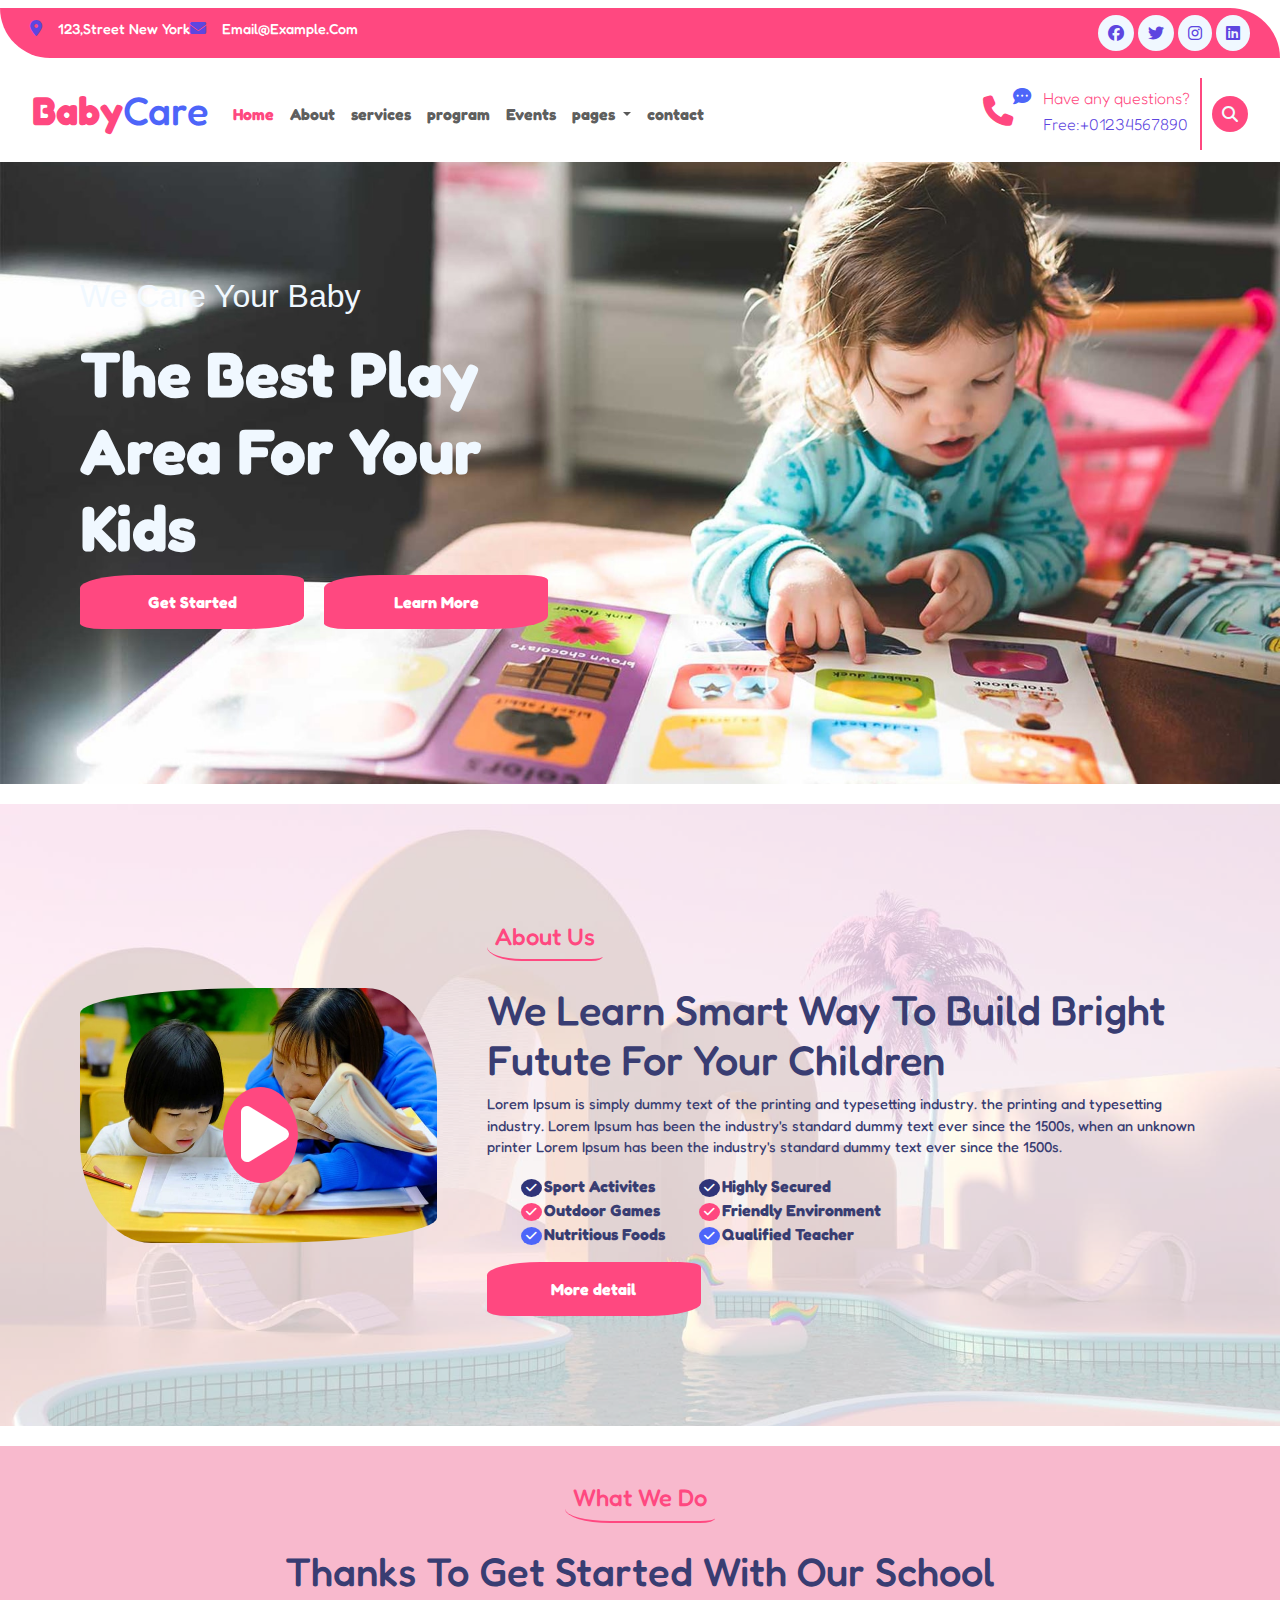
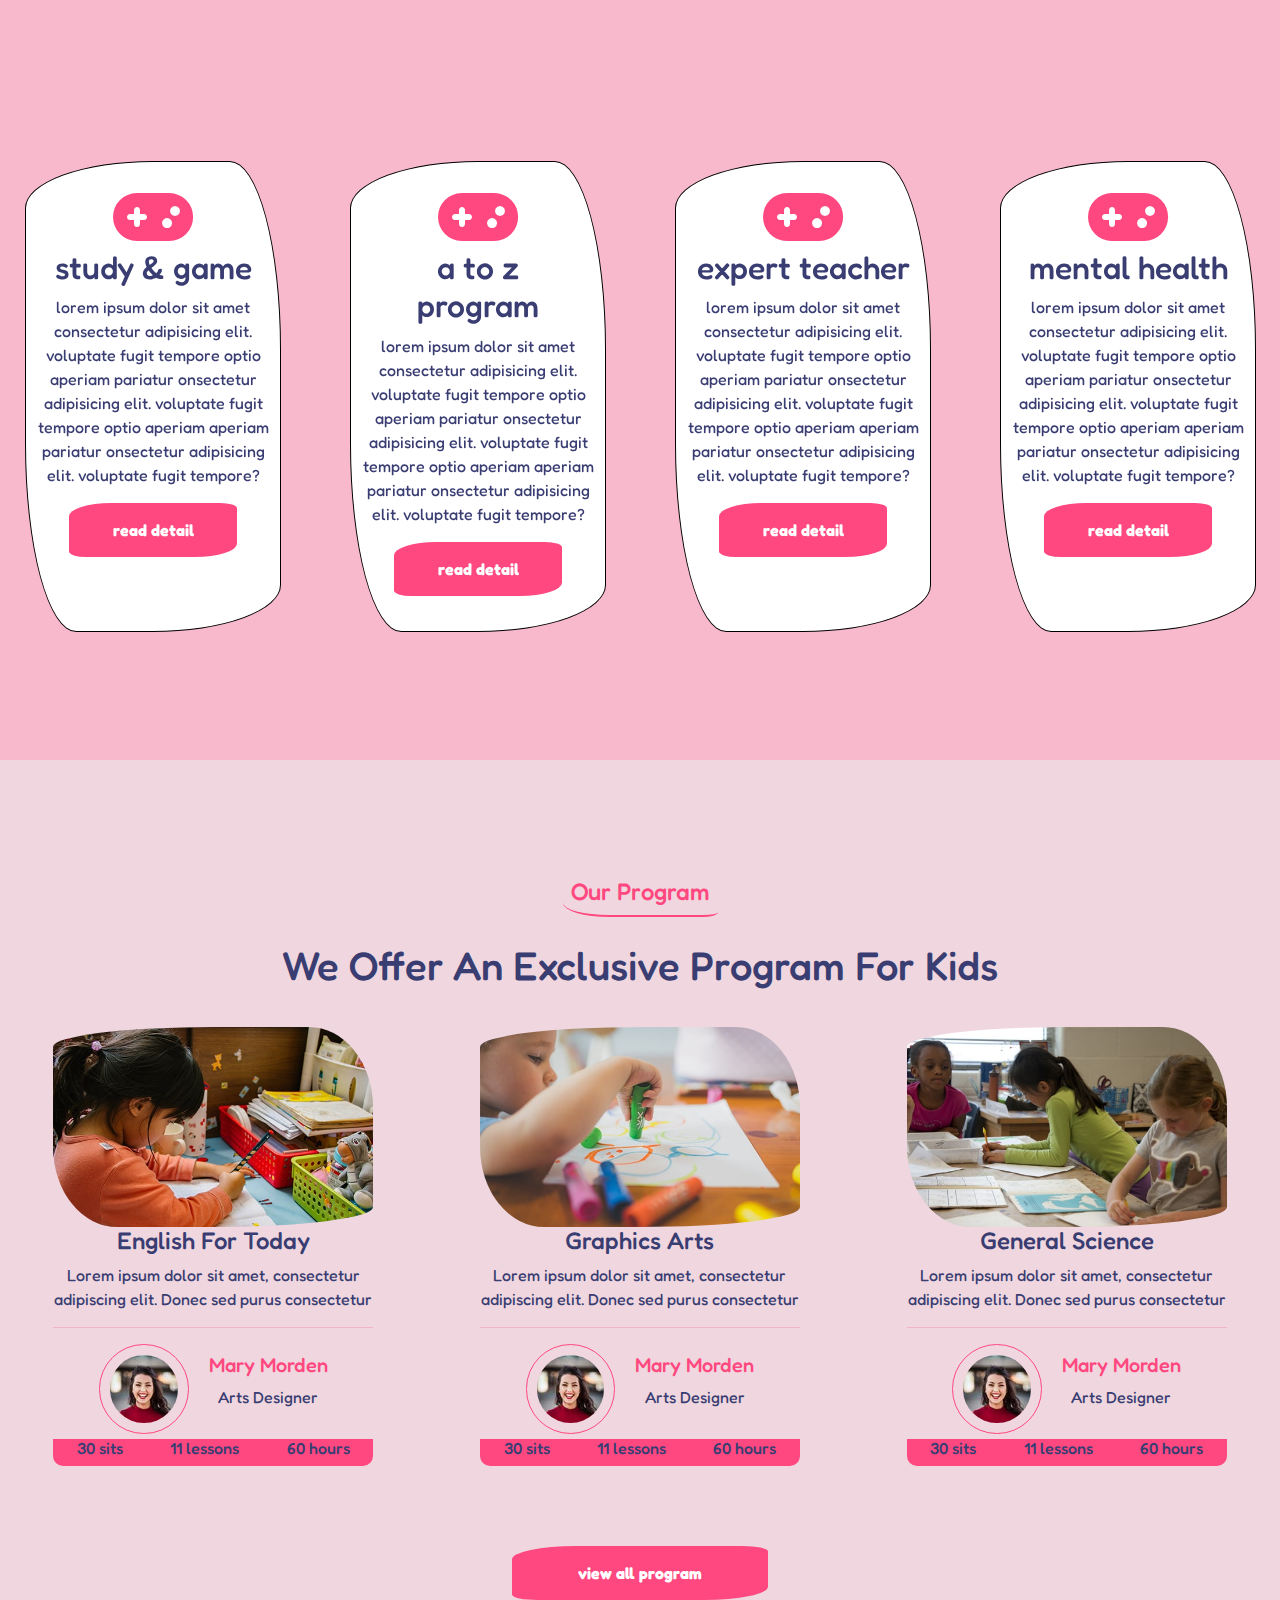
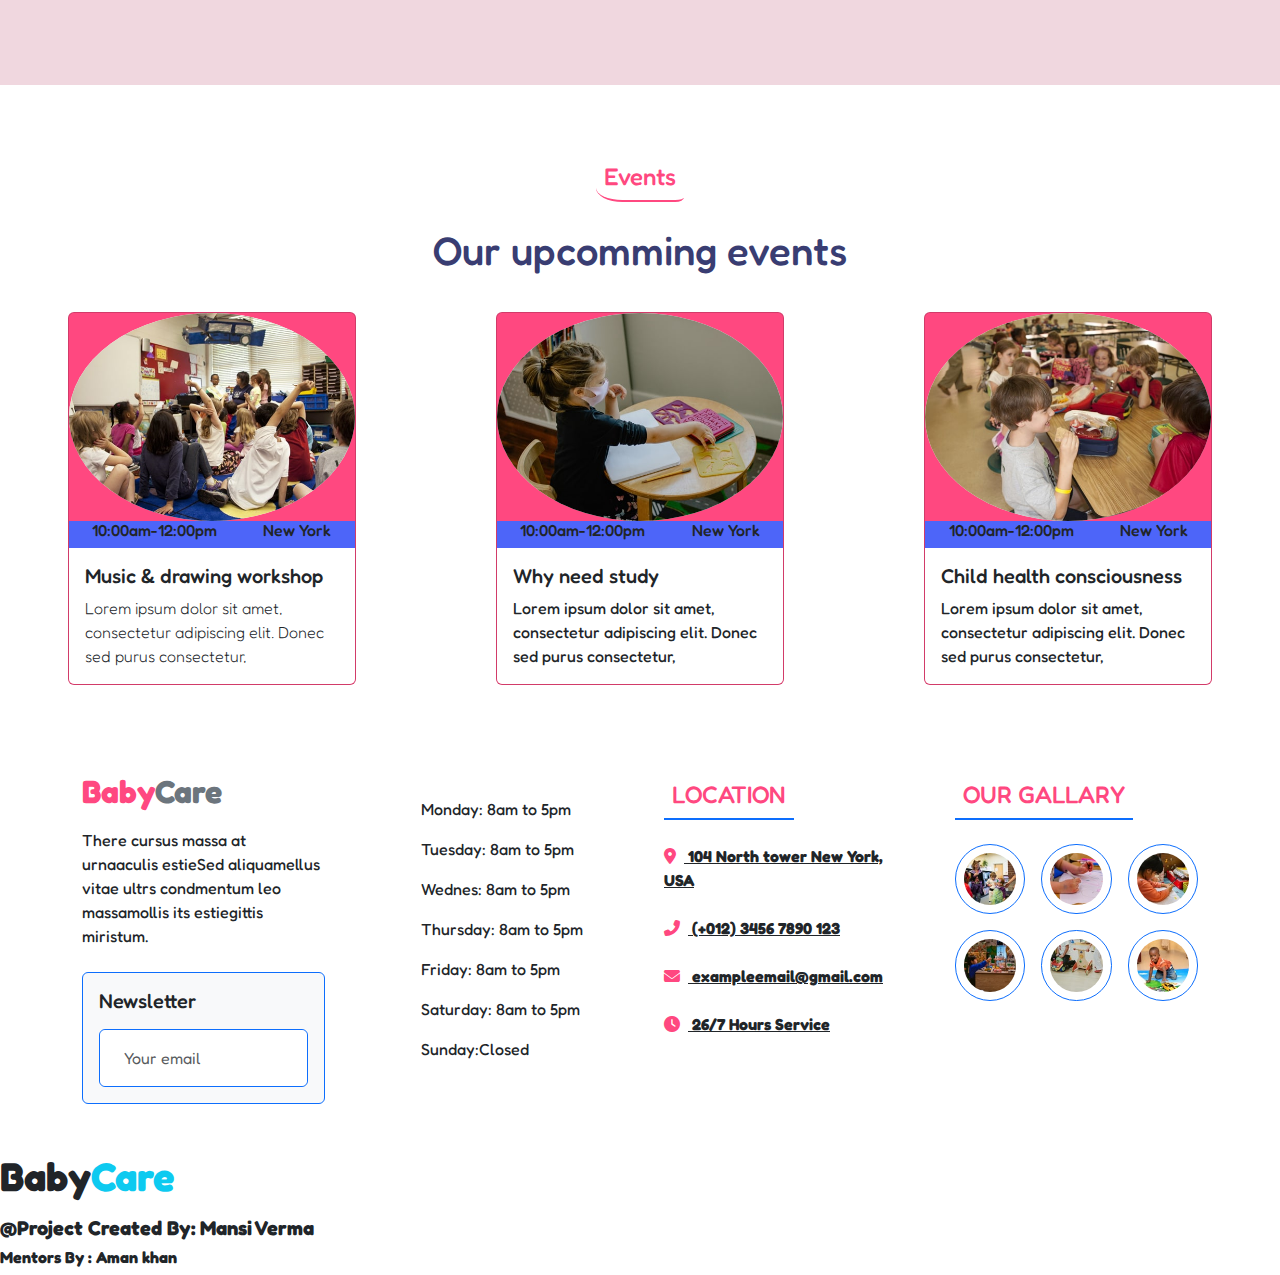
<file: index.html>
<!doctype html>
<html lang="en">

<head>
  <meta charset="utf-8">
  <meta name="viewport" content="width=device-width, initial-scale=1">
  <title>Bootstrap demo</title>
  <link rel="stylesheet" href="css/style.css">
  <link href="https://cdn.jsdelivr.net/npm/bootstrap@5.3.3/dist/css/bootstrap.min.css" rel="stylesheet"
    integrity="sha384-QWTKZyjpPEjISv5WaRU9OFeRpok6YctnYmDr5pNlyT2bRjXh0JMhjY6hW+ALEwIH" crossorigin="anonymous">
  <link rel="stylesheet" href="https://cdnjs.cloudflare.com/ajax/libs/font-awesome/6.7.2/css/all.min.css"
    integrity="sha512-Evv84Mr4kqVGRNSgIGL/F/aIDqQb7xQ2vcrdIwxfjThSH8CSR7PBEakCr51Ck+w+/U6swU2Im1vVX0SVk9ABhg=="
    crossorigin="anonymous" referrerpolicy="no-referrer" />
</head>

<body>

  <!-- ======= header start ======= -->
  <section class="header">
    <nav class="navbar">
      <div class="main-contain control d-flex">
        <div class="top-nav d-flex ">
          <div class="topnav d-flex">
            <i class="fa-solid fa-location-dot"></i>
            <h4 class="ms-3">123,street New York</h4>

          </div>
          <div class="topnav">
            <i class="fa-solid fa-envelope "></i>
            <h4 class="ms-3">email@example.com</h4>
          </div>
        </div>
        <div class="icons">
          <i class="fa-brands fa-facebook i"></i>
          <i class="fa-brands fa-twitter i"></i>
          <i class="fa-brands fa-instagram i"></i>
          <i class="fa-brands fa-linkedin i"></i>
        </div>
      </div>
    </nav>
    <nav class="navbar navbar-expand-lg mx-3 my-2 p-1">
      <div class="container-fluid">
        <a class="navbar-brand" href="#">
          <h1 style="color:#4d65f9;"><span style="color: #ff4880;">Baby</span>Care</h1>
        </a>
        <button class="navbar-toggler" type="button" data-bs-toggle="collapse" data-bs-target="#navbarNavDropdown"
          aria-controls="navbarNavDropdown" aria-expanded="false" aria-label="Toggle navigation">
          <span class="navbar-toggler-icon"></span>
        </button>
        <div class="collapse navbar-collapse" id="navbarNavDropdown">
          <ul class="navbar-nav">
            <li class="nav-item">
              <a class="nav-link active" aria-current="page" href="#" style="color:#ff4880 ;"><b></b>Home</b></a>
            </li>
            <li class="nav-item">
              <a class="nav-link" href="#">About</a>
            </li>
            <li class="nav-item">
              <a class="nav-link" href="#">services</a>
            </li>
            <li class="nav-item">
              <a class="nav-link" href="#">program</a>
            </li>
            <li class="nav-item">
              <a class="nav-link" href="#">Events</a>
            </li>
            <li class="nav-item dropdown">
              <a class="nav-link dropdown-toggle" href="#" role="button" data-bs-toggle="dropdown"
                aria-expanded="false">
                pages
              </a>
              <ul class="dropdown-menu">
                <li><a class="dropdown-item" href="#">Our Blog</a></li>
                <li><a class="dropdown-item" href="#">Our Team</a></li>
                <li><a class="dropdown-item" href="#">Testimonial</a></li>
                <li><a class="dropdown-item" href="#">404 Pages</a></li>
              </ul>
            <li class="nav-item">
              <a class="nav-link" href="#">contact</a>
            </li>
          </ul>
        </div>
        <div class="end">
          <div class="icon-call">
            <i class="fa-solid fa-phone " style="color: #ff4880;"></i>
            <i class="fa-solid fa-comment-dots" style="color: #4d65f9;"></i>
          </div>
          <div class="text">
            <p>Have any questions?</p>
            <p style="color:rgb(93, 70, 224);">Free:+01234567890</p>
          </div>
        </div>
        <i class="fa-solid fa-magnifying-glass" style="color: azure;background-color:#ff4880;"></i>




      </div>
    </nav>
  </section>
  <!-- ======= header end ======= -->

  <!-- ======= home start======= -->
  <section class="hero-section" id="homes">
    <div class="contentt">
      <div class="para">
        <p class="we-care">We Care Your Baby</p>
      </div>
      <div class="heading">
        <h2 class="main-heading"><b>The Best Play
            Area
            For Your
            Kids</b></h2>
      </div>
      <div class="buttons d-flex">
        <button type="button" class="learn-btn">Get Started</button>
        <button type="button" class="learn-btn">Learn More</button>
      </div>
    </div>

  </section>
  <!-- ======= home end ======= -->


  <!-- ======= about start ======= -->
  <section class="second">
    <div id="about">
      <div class="bg-color"></div>
      <div class="about-img ">
        <div class="play-icon">
          <i class="fa-solid fa-play"></i>
        </div>
        <img src="img/about.jpg" alt="" class="images" style="border-radius: 50% 20% / 10% 40%;">
      </div>
      <div class="content">
        <h4 class="mb-4  d-inline-block p-2 title-border-radius" style="border-radius: 10% 30%;">About Us</h4>
        <h1 style="font-size:2.6rem;">We Learn Smart Way To Build Bright Futute For Your Children<br></h1>

        <p style="font-size:.9rem;">Lorem Ipsum is simply dummy text of the printing and typesetting industry. the
          printing and typesetting
          industry. Lorem Ipsum has been the industry's standard dummy text ever since the 1500s, when an unknown
          printer
          Lorem Ipsum has been the industry's standard dummy text ever since the 1500s.</p>
        <div class="activity d-flex">
          <ul type="none">
            <li><i class="fa-solid fa-check" style="background: #2f3479;"></i>Sport Activites</li>
            <li><i class="fa-solid fa-check" style="background: #ff4880;"></i>Outdoor Games</li>
            <li><i class="fa-solid fa-check" style="background:#4d65f9;"></i>Nutritious Foods</li>

          </ul>
          <ul type="none">

            <li><i class="fa-solid fa-check" style="background:#2f3479;"></i>Highly Secured</li>
            <li><i class="fa-solid fa-check" style="background: #ff4880;"></i>Friendly Environment</li>
            <li><i class="fa-solid fa-check" style="background: #4d65f9;"></i>Qualified Teacher</li>

          </ul>
        </div>
        <button type="button" class="learn-btn more-btn">More detail</button>
      </div>
    </div>
  </section>
  <section class="third-section">

    <div class="content text-center">
      <h4 class="mb-4  d-inline-block p-2 title-border-radius" style="border-radius: 10% 30%;">What We Do</h4>
      <h1> Thanks To Get Started With Our School</h1>
    </div>
    <div class="cards d-flex flex-wrap">
      <div class="card-1 button-four button clip-path d-flex ">
        <div class="card-hover"></div>
        <div class="game-icon">
          <i class="fa-solid fa-gamepad" style="color:#ff4880"></i>
        </div>
        <div class="icon-heading">
          <h2>Study & Game</h2>
        </div>
        <div class="card-para">
          <p>Lorem ipsum dolor sit amet consectetur adipisicing elit. Voluptate fugit tempore optio aperiam pariatur
            onsectetur adipisicing elit. Voluptate fugit tempore optio aperiam aperiam pariatur onsectetur adipisicing
            elit. Voluptate fugit tempore?</p>
        </div>
        <div class="read-btn">
          <button type="button" class="learn-btn read ">read detail</button>
        </div>
      </div>


      <!-- ======= about end ======= -->



      <!-- =======what we  start ======= -->

      <div class="card-1 button-four button clip-path d-flex">
        <div class="card-hover"></div>
        <div class="game-icon">
          <i class="fa-solid fa-gamepad" style="color:#ff4880"></i>
        </div>
        <div class="icon-heading">
          <h2>A to Z<br>program</h2>
        </div>
        <div class="card-para">
          <p>Lorem ipsum dolor sit amet consectetur adipisicing elit. Voluptate fugit tempore optio aperiam pariatur
            onsectetur adipisicing elit. Voluptate fugit tempore optio aperiam aperiam pariatur onsectetur adipisicing
            elit. Voluptate fugit tempore?</p>
        </div>
        <div class="read-btn">
          <button type="button" class="learn-btn read ">read detail</button>
        </div>
      </div>
      <div class="card-1 button-four button clip-path d-flex">
        <div class="card-hover"></div>
        <div class="game-icon">
          <i class="fa-solid fa-gamepad" style="color:#ff4880"></i>
        </div>
        <div class="icon-heading">
          <h2>Expert Teacher</h2>
        </div>
        <div class="card-para">
          <p>Lorem ipsum dolor sit amet consectetur adipisicing elit. Voluptate fugit tempore optio aperiam pariatur
            onsectetur adipisicing elit. Voluptate fugit tempore optio aperiam aperiam pariatur onsectetur adipisicing
            elit. Voluptate fugit tempore?</p>
        </div>
        <div class="read-btn">
          <button type="button" class="learn-btn read ">read detail</button>
        </div>
      </div>

      <div class="card-1 button-four button clip-path d-flex">
        <div class="card-hover"></div>
        <div class="game-icon">
          <i class="fa-solid fa-gamepad" style="color:#ff4880"></i>
        </div>
        <div class="icon-heading">
          <h2>Mental Health</h2>
        </div>
        <div class="card-para">
          <p>Lorem ipsum dolor sit amet consectetur adipisicing elit. Voluptate fugit tempore optio aperiam pariatur
            onsectetur adipisicing elit. Voluptate fugit tempore optio aperiam aperiam pariatur onsectetur adipisicing
            elit. Voluptate fugit tempore?</p>
        </div>
        <div class="read-btn">
          <button type="button" class="learn-btn read ">read detail</button>
        </div>
      </div>
    </div>
  </section>
  <!-- <section class="third">
    <div class="card-text">
      <h3>What We do</h3><br>
      <h1>Thanks to get Started <br>With our school</h1>
    </div>
      <div class="main-card">
      <div class="card-img">
        <i class="bi bi-controller"></i>
      </div>
      <div class="card">
      <h3>Study&Game</h3>
      <p>Lorem ipsum dolor sit amet, consectetur adipisicing elit. Natus, culpa qui officiis animi Lorem ipsum dolor sit
        amet, consectetur adipisicing elit.
      </p>
    </div>
    <div class="card">
      <i class="bi bi-controller"></i>
    </div>
    <div class="card">
    <h3>Study&Game</h3>
    <p>Lorem ipsum dolor sit amet, consectetur adipisicing elit. Natus, culpa qui officiis animi Lorem ipsum dolor sit
      amet, consectetur adipisicing elit.
    </p>
  </div>
    
    </div>
  </section> --
  <! =======about end ======= -->

  <!-=======our program start=======-->
    <section class="fourth">
      <div class="program">
        <div class="content text-center">
          <h4 class="mb-4  d-inline-block p-2 title-border-radius" style="border-radius: 10% 30%;">Our Program</h4>
          <h1>We Offer An Exclusive Program For Kids</h1>
        </div>
      </div>
      <!-- <div class="program-card">
        <div class="card-img">

          <img src="img/galary-3.jpg">
        </div>
       <h4> English For Today</h4>
        <p>Lorem ipsum dolor sit amet, consectetur adipiscing elit. Donec sed purus consectetur,</p>

      </div> -->

      <div class="program-cards d-flex flex-wrap">
        <div class="cd-1">
          <div class="cd-img">
            <img class="w-100" src="img/program-1.jpg" alt="">
          </div>
          <h4 class="cd-color">English For Today</h4>
          <p>Lorem ipsum dolor sit amet, consectetur adipiscing elit. Donec sed purus consectetur</p>
          <hr style="color: #ff4880;">
          <div class="teacher d-flex">
            <div class="teacher-img">
              <img src="img/program-teacher (1).jpg" alt="">
            </div>
            <div class="about-teacher">
              <div class="name">
                <h5 style="color: #ff4880;">Mary Morden</h5>
              </div>
              <div class="name-about">
                <p>Arts Designer</p>
              </div>

            </div>
          </div>
          <div class="lessons d-flex">
            <h6>30 sits</h6>
            <h6>11 lessons</h6>
            <h6>60 hours</h6>
          </div>
        </div>
        <div class="cd-1">
          <div class="cd-img">
            <img class="w-100" src="img/program-2.jpg" alt="">
          </div>
          <h4 class="cd-color">Graphics Arts</h4>
          <p>Lorem ipsum dolor sit amet, consectetur adipiscing elit. Donec sed purus consectetur</p>
          <hr style="color: #ff4880;">
          <div class="teacher d-flex">
            <div class="teacher-img">
              <img src="img/program-teacher (1).jpg" alt="">
            </div>
            <div class="about-teacher">
              <div class="name">
                <h5 style="color: #ff4880;">Mary Morden</h5>
              </div>
              <div class="name-about">
                <p>Arts Designer</p>
              </div>

            </div>
          </div>
          <div class="lessons d-flex">
            <h6>30 sits</h6>
            <h6>11 lessons</h6>
            <h6>60 hours</h6>
          </div>
        </div>
        <div class="cd-1">
          <div class="cd-img">
            <img class="w-100" src="img/program-3.jpg" alt="">
          </div>
          <h4 class="cd-color">General Science</h4>
          <p>Lorem ipsum dolor sit amet, consectetur adipiscing elit. Donec sed purus consectetur</p>
          <hr style="color: #ff4880;">
          <div class="teacher d-flex">
            <div class="teacher-img">
              <img src="img/program-teacher (1).jpg" alt="">
            </div>
            <div class="about-teacher">
              <div class="name">
                <h5 style="color: #ff4880;">Mary Morden</h5>
              </div>
              <div class="name-about">
                <p>Arts Designer</p>
              </div>

            </div>
          </div>
          <div class="lessons d-flex">
            <h6>30 sits</h6>
            <h6>11 lessons</h6>
            <h6>60 hours</h6>
          </div>
        </div>
      </div>

      <div class="view-program">
        <button type="button" class="learn-btn">view all program</button>
      </div>
      </div>

    </section>


    <!-- ======= our program end======= -->
    <!-- ======= our event======= -->
    <section class="fifth">
      <div class="content text-center">
        <h4 class="mb-4  d-inline-block p-2 title-border-radius" style="border-radius: 10% 30%;">Events</h4>
        <h1>Our upcomming events</h1>
      </div>
      <div class="events-cards d-flex flex-wrap" style="gap:5px">
        <div class="card event-cd-1" style="width: 18rem;">
          <div class="event-img button-beta button-alpha clip-path">
            <img src="img/event-1.jpg" class="card-img-top" alt="...">
          </div>
          <div class="lessons event-sub d-flex">
            <h6>10:00am-12:00pm</h6>
            <h6>New York</h6>
          </div>
          <div class="card-body">
            <h5 class="card-title">Music & drawing workshop</h5>
            <p class="card-text" style=" font-weight: 300;">Lorem ipsum dolor sit amet, consectetur adipiscing elit.
              Donec sed purus consectetur,</p>
          </div>


        </div>
        <div class="card event-cd-1" style="width: 18rem;">
          <div class="event-img button-beta button-alpha clip-path">
            <img src="img/event-2.jpg" class="card-img-top" alt="...">
          </div>
          <div class="lessons event-sub d-flex">
            <h6>10:00am-12:00pm</h6>
            <h6>New York</h6>
          </div>
          <div class="card-body">
            <h5 class="card-title">Why need study</h5>
            <p class="card-text">Lorem ipsum dolor sit amet, consectetur adipiscing elit. Donec sed purus consectetur,
            </p>
          </div>


        </div>
        <div class="card event-cd-1" style="width: 18rem;">
          <div class="event-img button-beta button-alpha clip-path">
            <img src="img/event-3.jpg" class="card-img-top" alt="...">
          </div>
          <div class="lessons event-sub d-flex">
            <h6>10:00am-12:00pm</h6>
            <h6>New York</h6>
          </div>
          <div class="card-body">
            <h5 class="card-title">Child health consciousness</h5>
            <p class="card-text">Lorem ipsum dolor sit amet, consectetur adipiscing elit. Donec sed purus consectetur,
            </p>
          </div>
        </div>
      </div>
    </section>
    <!-- ======= our events end======= -->




    
     <!-- ======= our last page start======= -->
     


    <div class="container py-5">
      <div class="row g-5">
          <div class="col-md-6 col-lg-4 col-xl-3">
              <div class="footer-item">
                  <h2 class="fw-bold mb-3"><span class="textprimary mb-0">Baby</span><span class="text-secondary">Care</span></h2>
                  <p class="mb-4">There cursus massa at urnaaculis estieSed aliquamellus vitae ultrs condmentum leo massamollis its estiegittis miristum.</p>
                  <div class="border border-primary p-3 rounded bg-light">
                      <h5 class="mb-3">Newsletter</h5>
                      <div class="position-relative mx-auto border border-primary rounded" style="max-width: 400px;">
                          <input class="form-control border-0 w-100 py-3 ps-4 pe-5" type="text" placeholder="Your email">
                          <button type="button" class="btn textprimary py-2 position-absolute top-0 end-0 mt-2 me-2 text-white">SignUp</button>
                      </div>
                  </div>
              </div>
          </div>
          <div class="col-md-6 col-lg-4 col-xl-3">
              <div class="footer-item">
                  <div class="d-flex flex-column p-4 ps-5 text-dark" style="border-radius: 50% 20% / 10% 40%;">
                      <p>Monday: 8am to 5pm</p>
                      <p>Tuesday: 8am to 5pm</p>
                      <p>Wednes: 8am to 5pm</p>
                      <p>Thursday: 8am to 5pm</p>
                      <p>Friday: 8am to 5pm</p>
                      <p>Saturday: 8am to 5pm</p>
                      <p class="mb-0">Sunday:Closed</p>
                  </div>
              </div>
          </div>
          <div class="col-md-6 col-lg-4 col-xl-3">
              <div class="footer-item">
                  <h4 class="textprimary mb-4 border-bottom border-primary border-2 d-inline-block p-2 title-border-radius">LOCATION</h4>
                  <div class="d-flex flex-column align-items-start">
                      <a href="" class="text-body mb-4"><i class="fa fa-map-marker-alt textprimary me-2"></i> 104 North tower New York, USA</a>
                      <a href="" class="text-start rounded-0 text-body mb-4"><i class="fa fa-phone-alt textprimary me-2"></i> (+012) 3456 7890 123</a>
                      <a href="" class="text-start rounded-0 text-body mb-4"><i class="fas fa-envelope textprimary me-2"></i> exampleemail@gmail.com</a>
                      <a href="" class="text-start rounded-0 text-body mb-4"><i class="fa fa-clock textprimary me-2"></i> 26/7 Hours Service</a>
                      <div class="footer-icon d-flex">
                          <a class="btn textprimary btn-sm-square me-3 rounded-circle text-white" href=""><i class="fab fa-facebook-f"></i></a>
                          <a class="btn textprimarybtn-sm-square me-3 rounded-circle text-white" href=""><i class="fab fa-twitter"></i></a>
                          <a href="#" class="btn textprimary btn-sm-square me-3 rounded-circle text-white"><i class="fab fa-instagram"></i></a>
                          <a href="#" class="btn textprimary btn-sm-square rounded-circle text-white"><i class="fab fa-linkedin-in"></i></a>
                      </div>
                  </div>
              </div>
          </div>
          <div class="col-md-6 col-lg-4 col-xl-3">
              <div class="footer-item">
                  <h4 class="textprimary mb-4 border-bottom border-primary border-2 d-inline-block p-2 title-border-radius">OUR GALLARY</h4>
                  <div class="row g-3">
                      <div class="col-4">
                          <div class="footer-galary-img rounded-circle border border-primary">
                              <img src="img/galary-1.jpg" class="img-fluid rounded-circle p-2" alt="">
                          </div>
                     </div>
                     <div class="col-4">
                          <div class="footer-galary-img rounded-circle border border-primary">
                              <img src="img/galary-2.jpg" class="img-fluid rounded-circle p-2" alt="">
                          </div>
                     </div>
                      <div class="col-4">
                          <div class="footer-galary-img rounded-circle border border-primary">
                              <img src="img/galary-3.jpg" class="img-fluid rounded-circle p-2" alt="">
                          </div>
                     </div>
                      <div class="col-4">
                          <div class="footer-galary-img rounded-circle border border-primary">
                              <img src="img/galary-4.jpg" class="img-fluid rounded-circle p-2" alt="">
                          </div>
                     </div>
                      <div class="col-4">
                          <div class="footer-galary-img rounded-circle border border-primary">
                              <img src="img/galary-5.jpg" class="img-fluid rounded-circle p-2" alt="">
                          </div>
                     </div>
                      <div class="col-4">
                          <div class="footer-galary-img rounded-circle border border-primary">
                              <img src="img/galary-6.jpg" class="img-fluid rounded-circle p-2" alt="">
                          </div>
                     </div>
                  </div>
              </div>
          </div>
      </div>
  </div>
<!-- ======= last page end======= -->
 <div class="last">
  <div class="baby d-flex" >
    <h1 class="fw-bold mb-3"><span class="textwhite mb-0">Baby</span><span class="text-info">Care</span></h1>
  </div>
  <div class="care">
    <h5><i>@Project Created By: Mansi Verma</i></h5>
    <h6><i>Mentors By :  Aman khan</i></h6>
  </div>
 </div>

    <script src="https://cdn.jsdelivr.net/npm/bootstrap@5.3.3/dist/js/bootstrap.bundle.min.js"
      integrity="sha384-YvpcrYf0tY3lHB60NNkmXc5s9fDVZLESaAA55NDzOxhy9GkcIdslK1eN7N6jIeHz"
      crossorigin="anonymous"></script>
</body>

</html>
</file>
<file: css/style.css>
@import url('https://fonts.googleapis.com/css2?family=Fredoka:wght@300..700&display=swap');

* {
    margin: 00;
    padding: 00;
    font-family: "Fredoka", serif;
    font-weight: 700;
    font-style: normal;

}

.main-contain {
    background-color: #ff4880 !important;
    border-radius: 0 50px;
    justify-content: space-between;
    align-items: center;
    width: 100%;
    height: 50px;
    padding-inline: 30px;
}

.top-nav {
    align-items: center !important;
}

.topnav {
    display: flex;
    font-size: 1em;
    color: rgb(93, 70, 224);
    text-transform: capitalize !important;
}

.topnav h4 {
    font-size: .9em;
    color: white;
}

.icons i {
    padding: 10px;
    border-radius: 50%;
    background-color: aliceblue;
    color: rgb(93, 70, 224);

}

.icons i:hover {
    background-color: rgb(93, 70, 224);
    color: #ff4880;
    transition: .8s ease-in-out;
}
.hero-section{
    width: 100%;
    height: 622px;
}
.contentt{
    margin-block: 30px;
}
#homes {
    background-image: url('../img/hero-img.jpg');
    background-repeat: no-repeat;
    background-position: center;
    background-size: cover;
    /* height: 50vh; */
    padding: 80px;
    color: aliceblue;
}

.learn-btn{
    background: #ff4880;
    padding: 15px 22px;
    border-radius: 25% 10%;
    border: none;
    color: white;
    width: 20%;
}
.buttons{
    gap: 20px;
}
.read-btn .learn-btn:hover{
 background: snow;
 color: #ff4880;
 border: 2px solid  #ff4880;
}


.main-heading{
    display: inline-block;
    width: 47%;
    font-size: 4rem;
}
.bg-color{
    position: absolute;
    width: 100%;
    height: inherit;
    background: rgba(255, 255, 255, 0.7);
}
#about {
    background-image: url(../img/background.jpg);
    background-size: cover;
    height: 622px;
    margin-block: 20px;
    padding: 80px;
    display: flex;
    align-items: center;
    justify-content: center;
    gap: 50px;
    /* height: cover; */
}
.images{
    width: 100%;
}
.about-img{
    width: 50%;
    position: relative;
}
.play-icon{
    position: absolute;
    left: 40%;
    font-size: 4rem;
    border-radius: 50%;
    width: 21%;
    text-align: center;
    top: 39%;
    color: white;
    background: #ff4880;
}
.fa-check{
    text-align: center;
    border-radius: 50%;
    font-size: 12px;
    padding: 3px 5px;
    color: white;
    margin-inline: 2px;
}
.fa-play{
    position: relative;
    left: 5px;
}
.title-border-radius{
    color: #ff4880;
    border-bottom: 2px solid #ff4880;
}

.more-btn{
    width: 30%;
}

.content {
    /* padding: 10px 100px; */
    width: 50%;
    position: relative;
    color: #393d72;
}
.program {
    background-color: #f0d7df;
    text-align:center;
    padding-top: 80px;
}
.end {
    display: flex;
    border-right: 2px solid #ff4880;
    padding: 10px;
}
.icon-call {
    position: relative;
    font-size: 1.9em;
    color: #ff4880;
}

.fa-comment-dots {
    position: absolute;
    top: 0;
    font-size: .6em;
}

.text {
    margin-left: 30px;
    line-height: 1%;

}
.text p {
    padding: 10px 0px 0px 0px;
    color: #ff4880;
    font-weight: 300;
}

.fa-magnifying-glass{
    padding: 10px;
    border-radius: 50%;
    margin-left: 10px;
}


   

.we-care{
    font-family: Arial, Helvetica, sans-serif;
    font-weight: normal;
    font-size: 2rem;
}
.cards{
    justify-content: space-around;
    flex-wrap: wrap;
    
    gap: 20px;
}
/* .card-1{
    
} */

.third-section{
    background-color: #f8b9cd;
}

.fa-gamepad{
    font-size: 4rem;
}
.read-btn{
    width: 70%;
    margin-inline: auto;
}
.read{
    width: 100%;
}



.button {
	color:#393d72; 
	border: 0;
	cursor: pointer;
	text-transform: lowercase;
	/* border-radius: 10px; */
    border-radius: 50% 20% / 10% 40%;
	/* display: inline-block; */
	overflow: hidden;

    flex-direction: column;
    border: 1px solid black;
    padding-top: 23px;
    padding-bottom: 35px;
    padding-inline: 7px;
    width: 20% ;
    height: auto;
    text-align: center;
    align-items: center;  
    border-radius: 50% 20% / 10% 40%;
    position: relative;
    overflow: hidden;
    margin-block: 10%;

	transition: all 0.4s cubic-bezier(.86, .01, .15, .99);
}

.button::before {
	content: "";
	position: absolute;
	z-index: -1;
	top: 0px;
	left: 0px;
	right: 0px;
	bottom: 0;
}
.button-four {
	background: #fff;
	transform: perspective(1px) translateZ(0);

	transition: 0.4s;
}

.button-four::before {
	background: #4D65F9;
	clip-path: inset(0 100% 0 0);
	opacity: 1;
	transition: .8s;
}

.button-four:hover::before {
	clip-path: inset(0 0 0 0);
}
.buttons .learn-btn:hover {
	background-color:  #4D65F9;
}
.read-btn:hover{
	background-color:  #4D65F9;
}
.learn-btn more-btn:hover{
	background-color:  #4D65F9;
}
.button-four:hover {
	color: white;
	box-shadow: 0 0 0 10px rgba(250, 250, 250, 0.1)
}
.fourth{
    background-color: #f0d7df;
    text-align: center;
    color: #393d72;
    padding-bottom: 5px;
}
/* .program-card{
    margin: 10%;
    background: white;
    width: 200px;
    border-radius: 20%;
    height: 300px;
    
    justify-content:center ;
}
.program-card{ 
    height:450px;
    overflow: hidden;
	border-radius:30px;
	border: 1px solid black;
	width:300px;
	box-shadow:10px 10px 10px black;
	
}
.card-img{
    width: 100%;
    border: 1px solid black;
    overflow: hidden;
}
.program-card:hover .card-img{
    scale: 1.1;
    overflow: hidden;
} */
 .program-cards{
    justify-content: space-around;
 }
 .cd-1{
    width: 25%;
    overflow: hidden;
    border-radius: 10px;
 }
 .cd-img{
    border-radius: 50% 20% / 10% 40%;
    overflow: hidden;
    width: 100%;
    height: 200px;
 }
 .cd-img img{
    transition: all .5s ease-in-out;
 }
 .cd-color{
    transition: all .5s ease-in-out;
 }
 .cd-1:hover .cd-img img{
    scale: 1.1;
 }
 .cd-1:hover .cd-color{
    color: #ff4880;
 }
 .cd-1:hover .teacher-img{
    scale: 1.1;
 }

 .teacher{
    align-items: center;
    justify-content: center;
    gap: 20px;
 }

 .teacher-img{
    border-radius: 50%;
    width: 28%;
    padding: 10px;
    border: 1px solid #ff4880;
    overflow: hidden;
    transition: all .5s ease-in-out;
 }
 .teacher-img img{
    width: 100%;
    border-radius: 50%;
 }
.lessons{
    background: #ff4880;
    align-items: center;
    margin-top: 5px;
    justify-content: space-around;
}
.view-program{
    margin-block: 80px;
}
.fifth{
    display: flex;
    flex-direction: column;
    align-items: center;
    margin-block: 40px;
}
.event-sub{
    background: #4D65F9;
    margin-top: 0;
}
.event-img{
    border-radius: 50%;
    overflow: hidden;
}
.event-cd-1{
    background: #ff4880 !important;
    overflow: hidden !important;
}
.card-body{
    background: white !important;
    width: 100%;
    
}
.textprimary{
     color: #ff4880 !important; 
    color: white;
   
}
.lessons:hover{
    background-color: #4D65F9;
}



/* event cards hover  */
.button-alpha {
	/* font-size: 30px;
	padding: 10px 30px; */
	/* margin: 10px; */
	border: 0;
	cursor: pointer;
	color: black;
	text-transform: lowercase;
	/* border-radius: 10px; */
	display: inline-block;
	overflow: hidden;
	transition: all 0.4s cubic-bezier(.86, .01, .15, .99);
    
}
.events-cards{
    width: 100%;
    justify-content: space-around;

}
.button-alpha::before {
	content: "";
	position: absolute;
	z-index: 1;
	top: 0px;
	left: 0px;
	right: 0px;
	bottom: 0;
}

.button-beta {
	background: #fff;
	transform: perspective(1px) translateZ(0);
	color: black;
	transition: 0.4s;
}

.button-beta::before {
	background: rgba(77, 101, 249,0.7);
	clip-path: inset(0 0 100% 0);
	opacity: 1;
	transition: 0.4s;
}

.button-beta:hover::before {
	clip-path: inset(0 0 0 0);
}
.learn-btn:hover{
    background-color: #4D65F9;
}
.button-beta:hover {
	color: white;
/* 	box-shadow: 0 0 0 10px rgba(250, 250, 250, 0.1) */
}
p{
    font-weight: 450;
    font-size: 1rem
}
.content{
    width:100%;
    padding-block: 30px;
}
.news-cards{
    justify-content: space-around;
 }
 .ncd-1{
    width: 25%;
    overflow: hidden;
    border-radius: 10px;
 }
 .ncd-img{
    border-radius: 50% 20% / 10% 40%;
    overflow: hidden;
    width: 100%;
    height: 200px;
 }
 .chapter{
    align-items: center;
    margin-top: 5px;
    justify-content: space-around;
}
.teacher-border{
    border-top: 2px solid #ff4880;
    padding-block: 20px;
}

@media (max-width:911px) {
    .card-1{
        width: 200px;
        flex-wrap: wrap;
    }
    #about{
        flex-wrap: wrap;
    }
}
</file>
